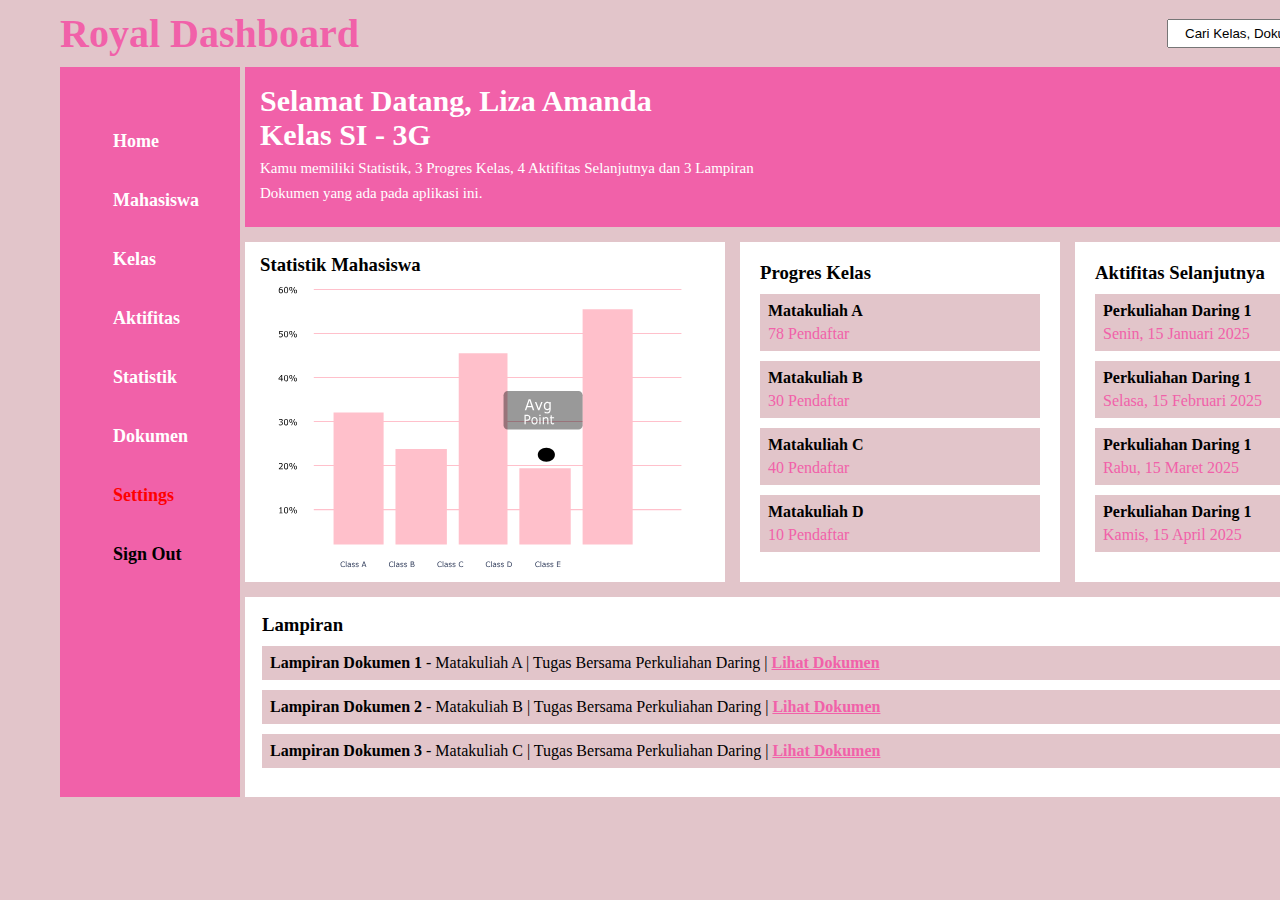
<file: index.html>
<!DOCTYPE html>
<html lang="en">
<head>
    <meta charset="UTF-8">
    <meta name="viewport" content="width=device-width, initial-scale=1.0">
    <title>Royal Dashboard</title>
    <link rel="stylesheet" href="style.css">
</head>
<body>

    <header>
            <h1>Royal Dashboard</h1>
            <div>
                <input type="text" size="30px" value="Cari Kelas, Dokumen, Aktifitas, dll...">
            </div>
    </header>

    <div class="container">
        <nav>
            <a href="#">Home</a>
            <a href="#">Mahasiswa</a>
            <a href="#">Kelas</a>
            <a href="#">Aktifitas</a>
            <a href="#">Statistik</a>
            <a href="#">Dokumen</a>
            <a href="#" class="seting">Settings</a>
            <a href="#" class="keluar">Sign Out</a>
        </nav>

        <main>
            <div class="title">
                <h1>Selamat Datang, Liza Amanda</h1>
                <h1>Kelas SI - 3G</h1>
                <p>Kamu memiliki Statistik, 3 Progres Kelas, 4 Aktifitas Selanjutnya dan 3 Lampiran</p>
                <p>Dokumen yang ada pada aplikasi ini.</p>
            </div>
            <div class="profil">
                <img src="fotopink.jpg" alt="">
            </div>
        </main>

        <aside>
            <h3>Statistik Mahasiswa</h3>
            <svg width="470" height="282" viewBox="0 0 404 282" fill="none" xmlns="http://www.w3.org/2000/svg">
                <path d="M35.786 2.94934H403.426V4.02307H35.786V2.94934Z" fill="pink"/>
                <path d="M35.786 90.9947H403.426V92.0684H35.786V90.9947Z" fill="pink"/>
                <path d="M35.786 179.04H403.426V180.114H35.786V179.04Z" fill="pink"/>
                <path d="M35.786 46.972H403.426V48.0457H35.786V46.972Z" fill="pink"/>
                <path d="M35.786 135.017H403.426V136.091H35.786V135.017Z" fill="pink"/>
                <path d="M35.786 223.063H403.426V224.136H35.786V223.063Z" fill="pink"/>
                <path d="M55.5516 126.428H105.624V258.496H55.5516V126.428Z" fill="pink"/>
                <path d="M241.348 182.261H292.739V258.496H241.348V182.261Z" fill="pink"/>
                <path d="M117.484 162.934H168.874V258.496H117.484V162.934Z" fill="pink"/>
                <path d="M304.598 23.3501H354.671V258.496H304.598V23.3501Z" fill="pink"/>
                <path d="M180.734 67.3727H229.489V258.496H180.734V67.3727Z" fill="pink"/>
                <path d="M276.926 168.84C276.926 172.694 273.092 175.819 268.361 175.819C263.631 175.819 259.796 172.694 259.796 168.84C259.796 164.985 263.631 161.86 268.361 161.86C273.092 161.86 276.926 164.985 276.926 168.84Z" fill="black"/>
                <path d="M225.536 109.248C225.536 106.876 227.381 104.953 229.657 104.953H300.477C302.753 104.953 304.598 106.876 304.598 109.248V139.312C304.598 141.684 302.753 143.607 300.477 143.607H229.657C227.381 143.607 225.536 141.684 225.536 139.312V109.248Z" fill="black" fill-opacity="0.4"/>
                <path d="M256.296 124.28H254.81L253.781 121.234H249.246L248.218 124.28H246.802L250.619 113.351H252.479L256.296 124.28ZM253.352 119.986L251.514 114.621L249.669 119.986H253.352Z" fill="white"/>
                <path d="M264.584 116.081L261.401 124.28H260.07L256.908 116.081H258.345L260.782 122.607L263.197 116.081H264.584Z" fill="white"/>
                <path d="M272.697 123.348C272.697 124.738 272.395 125.758 271.789 126.409C271.183 127.059 270.251 127.385 268.993 127.385C268.575 127.385 268.167 127.353 267.768 127.289C267.373 127.231 266.984 127.145 266.599 127.033V125.623H266.669C266.885 125.711 267.228 125.819 267.697 125.946C268.167 126.078 268.636 126.144 269.106 126.144C269.556 126.144 269.93 126.088 270.225 125.976C270.521 125.863 270.751 125.706 270.916 125.506C271.08 125.315 271.197 125.085 271.268 124.816C271.338 124.547 271.373 124.246 271.373 123.913V123.164C270.974 123.497 270.592 123.747 270.225 123.913C269.864 124.075 269.401 124.155 268.838 124.155C267.899 124.155 267.153 123.803 266.599 123.098C266.049 122.389 265.775 121.391 265.775 120.104C265.775 119.399 265.868 118.792 266.056 118.283C266.249 117.77 266.509 117.327 266.838 116.955C267.143 116.607 267.514 116.338 267.951 116.147C268.387 115.952 268.822 115.854 269.254 115.854C269.709 115.854 270.089 115.903 270.394 116.001C270.704 116.094 271.031 116.238 271.373 116.434L271.458 116.081H272.697V123.348ZM271.373 122.027V117.557C271.021 117.39 270.693 117.273 270.387 117.204C270.087 117.131 269.786 117.094 269.486 117.094C268.758 117.094 268.185 117.349 267.768 117.858C267.35 118.367 267.141 119.105 267.141 120.074C267.141 120.994 267.296 121.692 267.606 122.166C267.915 122.641 268.43 122.878 269.148 122.878C269.533 122.878 269.918 122.802 270.303 122.651C270.693 122.494 271.049 122.286 271.373 122.027Z" fill="white"/>
                <path d="M252.388 131.702C252.388 132.117 252.318 132.503 252.177 132.859C252.04 133.212 251.847 133.518 251.597 133.778C251.288 134.101 250.921 134.344 250.499 134.508C250.076 134.667 249.543 134.747 248.899 134.747H247.704V138.238H246.509V128.871H248.947C249.487 128.871 249.943 128.919 250.318 129.015C250.692 129.108 251.024 129.254 251.314 129.456C251.656 129.695 251.919 129.993 252.104 130.349C252.294 130.706 252.388 131.157 252.388 131.702ZM251.145 131.733C251.145 131.41 251.09 131.129 250.982 130.89C250.873 130.651 250.708 130.456 250.487 130.305C250.294 130.175 250.072 130.083 249.823 130.028C249.577 129.97 249.265 129.94 248.887 129.94H247.704V133.684H248.712C249.195 133.684 249.587 133.64 249.889 133.551C250.191 133.459 250.436 133.314 250.626 133.117C250.815 132.916 250.948 132.704 251.024 132.482C251.104 132.26 251.145 132.01 251.145 131.733Z" fill="white"/>
                <path d="M259.626 134.728C259.626 135.873 259.344 136.777 258.781 137.439C258.217 138.102 257.463 138.434 256.517 138.434C255.563 138.434 254.805 138.102 254.241 137.439C253.682 136.777 253.402 135.873 253.402 134.728C253.402 133.583 253.682 132.679 254.241 132.016C254.805 131.349 255.563 131.016 256.517 131.016C257.463 131.016 258.217 131.349 258.781 132.016C259.344 132.679 259.626 133.583 259.626 134.728ZM258.455 134.728C258.455 133.818 258.284 133.143 257.942 132.702C257.6 132.258 257.125 132.035 256.517 132.035C255.901 132.035 255.422 132.258 255.08 132.702C254.742 133.143 254.573 133.818 254.573 134.728C254.573 135.609 254.744 136.278 255.086 136.735C255.429 137.188 255.905 137.414 256.517 137.414C257.121 137.414 257.594 137.19 257.936 136.741C258.282 136.288 258.455 135.617 258.455 134.728Z" fill="white"/>
                <path d="M262.608 130.035H261.328V128.808H262.608V130.035ZM262.535 138.238H261.4V131.211H262.535V138.238Z" fill="white"/>
                <path d="M270.419 138.238H269.284V134.237C269.284 133.914 269.266 133.612 269.23 133.331C269.193 133.046 269.127 132.824 269.03 132.664C268.93 132.488 268.785 132.358 268.596 132.274C268.407 132.186 268.161 132.142 267.859 132.142C267.55 132.142 267.226 132.222 266.888 132.381C266.55 132.541 266.226 132.744 265.916 132.992V138.238H264.781V131.211H265.916V131.991C266.27 131.685 266.636 131.446 267.014 131.274C267.393 131.102 267.781 131.016 268.179 131.016C268.908 131.016 269.463 131.245 269.845 131.702C270.228 132.159 270.419 132.817 270.419 133.677V138.238Z" fill="white"/>
                <path d="M276.105 138.176C275.892 138.234 275.658 138.283 275.405 138.32C275.155 138.358 274.932 138.377 274.735 138.377C274.047 138.377 273.524 138.184 273.165 137.798C272.807 137.412 272.628 136.794 272.628 135.942V132.205H271.862V131.211H272.628V129.192H273.763V131.211H276.105V132.205H273.763V135.407C273.763 135.776 273.771 136.066 273.787 136.276C273.803 136.481 273.86 136.674 273.956 136.854C274.045 137.022 274.165 137.146 274.318 137.226C274.475 137.301 274.713 137.339 275.031 137.339C275.216 137.339 275.409 137.312 275.61 137.257C275.811 137.198 275.956 137.15 276.045 137.112H276.105V138.176Z" fill="white"/>
                <path d="M5.00077 5.21842C5.00077 5.85315 4.79956 6.37184 4.39714 6.77448C3.99739 7.17433 3.50644 7.37426 2.92426 7.37426C2.62915 7.37426 2.36087 7.32672 2.11941 7.23166C1.87796 7.13659 1.66467 6.99538 1.47956 6.80804C1.24883 6.57596 1.07042 6.26838 0.944332 5.88531C0.820921 5.50223 0.759216 5.04087 0.759216 4.50121C0.759216 3.94757 0.815556 3.45685 0.928235 3.02903C1.0436 2.60122 1.22603 2.22095 1.47553 1.8882C1.71162 1.57224 2.01612 1.32618 2.38904 1.15002C2.76195 0.971065 3.19657 0.881588 3.69289 0.881588C3.85118 0.881588 3.98398 0.888578 4.09129 0.902559C4.19861 0.91654 4.30726 0.941705 4.41726 0.978055V1.77915H4.37702C4.3019 1.73721 4.18788 1.69807 4.03495 1.66172C3.88472 1.62257 3.73045 1.603 3.57217 1.603C2.99536 1.603 2.53525 1.79174 2.19185 2.16922C1.84845 2.5439 1.64858 3.0514 1.59224 3.69172C1.81759 3.54912 2.03893 3.44147 2.25624 3.36877C2.47623 3.29327 2.72976 3.25552 3.01682 3.25552C3.27169 3.25552 3.49571 3.28069 3.68887 3.33102C3.88472 3.37855 4.08459 3.47642 4.28848 3.62462C4.52457 3.79518 4.70164 4.01049 4.81968 4.27053C4.94041 4.53057 5.00077 4.84654 5.00077 5.21842ZM4.18385 5.25198C4.18385 4.99194 4.14629 4.77663 4.07117 4.60607C3.99874 4.4355 3.87801 4.2873 3.70899 4.16148C3.58558 4.072 3.44876 4.01328 3.29852 3.98532C3.14828 3.95736 2.99133 3.94338 2.82768 3.94338C2.59964 3.94338 2.3877 3.97134 2.19185 4.02726C1.996 4.08319 1.79479 4.16987 1.58821 4.2873C1.58285 4.34882 1.57882 4.40894 1.57614 4.46766C1.57346 4.52358 1.57211 4.59488 1.57211 4.68156C1.57211 5.12335 1.61504 5.47287 1.70089 5.73012C1.78942 5.98457 1.91015 6.18589 2.06307 6.33409C2.18648 6.45712 2.31928 6.548 2.46147 6.60671C2.60635 6.66264 2.76329 6.6906 2.93231 6.6906C3.32132 6.6906 3.62716 6.56757 3.84984 6.32151C4.07251 6.07265 4.18385 5.71614 4.18385 5.25198Z" fill="black"/>
                <path d="M10.1438 4.11954C10.1438 5.24079 9.97475 6.06426 9.63671 6.58994C9.30135 7.11282 8.77954 7.37426 8.07128 7.37426C7.35228 7.37426 6.82644 7.10862 6.49377 6.57736C6.16378 6.04609 5.99879 5.22961 5.99879 4.12792C5.99879 3.01785 6.16646 2.19858 6.50182 1.6701C6.83717 1.13883 7.36033 0.873199 8.07128 0.873199C8.79027 0.873199 9.31477 1.14303 9.64476 1.68269C9.97743 2.21955 10.1438 3.03183 10.1438 4.11954ZM9.08539 6.02372C9.17929 5.79723 9.24233 5.53159 9.27453 5.22681C9.3094 4.91924 9.32684 4.55014 9.32684 4.11954C9.32684 3.69452 9.3094 3.32543 9.27453 3.01226C9.24233 2.69909 9.17794 2.43345 9.08136 2.21535C8.98746 2.00005 8.85869 1.83787 8.69503 1.72882C8.53406 1.61977 8.32614 1.56525 8.07128 1.56525C7.81909 1.56525 7.60983 1.61977 7.44349 1.72882C7.27984 1.83787 7.14972 2.00285 7.05314 2.22374C6.96192 2.43066 6.89888 2.70049 6.864 3.03323C6.83181 3.36597 6.81571 3.73087 6.81571 4.12792C6.81571 4.56412 6.83047 4.92902 6.85998 5.22262C6.88949 5.51621 6.95253 5.77905 7.04912 6.01113C7.13765 6.22923 7.2624 6.39561 7.42337 6.51025C7.58702 6.62489 7.80299 6.68221 8.07128 6.68221C8.32346 6.68221 8.53272 6.62769 8.69906 6.51864C8.86539 6.40959 8.99417 6.24461 9.08539 6.02372Z" fill="black"/>
                <path d="M14.2445 2.73124C14.2445 3.35758 14.117 3.82314 13.8622 4.12792C13.61 4.4327 13.2451 4.58509 12.7676 4.58509C12.2793 4.58509 11.9104 4.4327 11.6609 4.12792C11.4114 3.82314 11.2867 3.35898 11.2867 2.73544C11.2867 2.1091 11.4141 1.64354 11.669 1.33876C11.9238 1.03398 12.29 0.881588 12.7676 0.881588C13.2532 0.881588 13.6207 1.03538 13.8702 1.34295C14.1197 1.65053 14.2445 2.11329 14.2445 2.73124ZM17.0252 0.999026L13.8863 7.24424H13.2223L16.3612 0.999026H17.0252ZM18.9569 5.51202C18.9569 6.13836 18.8294 6.60392 18.5746 6.9087C18.3197 7.21348 17.9535 7.36587 17.4759 7.36587C16.9904 7.36587 16.6228 7.21208 16.3733 6.90451C16.1238 6.59693 15.999 6.13416 15.999 5.51621C15.999 4.88988 16.1251 4.42432 16.3773 4.11954C16.6322 3.81475 16.9984 3.66236 17.4759 3.66236C17.9642 3.66236 18.3331 3.81475 18.5826 4.11954C18.8321 4.42432 18.9569 4.88848 18.9569 5.51202ZM13.5282 2.73124C13.5282 2.25031 13.4678 1.91477 13.3471 1.72463C13.229 1.53449 13.0359 1.43942 12.7676 1.43942C12.4939 1.43942 12.2981 1.53449 12.18 1.72463C12.062 1.91477 12.003 2.2517 12.003 2.73544C12.003 3.21917 12.062 3.55611 12.18 3.74625C12.2981 3.93359 12.4939 4.02726 12.7676 4.02726C13.0359 4.02726 13.229 3.93359 13.3471 3.74625C13.4678 3.55611 13.5282 3.21778 13.5282 2.73124ZM18.2406 5.51202C18.2406 5.03108 18.1802 4.69554 18.0595 4.5054C17.9414 4.31527 17.7483 4.2202 17.48 4.2202C17.2063 4.2202 17.0105 4.31527 16.8924 4.5054C16.7744 4.69554 16.7154 5.03248 16.7154 5.51621C16.7154 5.99995 16.7744 6.33689 16.8924 6.52702C17.0105 6.71437 17.2063 6.80804 17.48 6.80804C17.7483 6.80804 17.9414 6.71437 18.0595 6.52702C18.1802 6.33689 18.2406 5.99855 18.2406 5.51202Z" fill="black"/>
                <path d="M4.86395 49.283C4.86395 49.5738 4.81298 49.852 4.71103 50.1177C4.60908 50.3833 4.46957 50.607 4.29251 50.7888C4.09934 50.9845 3.86862 51.1355 3.60034 51.2417C3.33474 51.3452 3.02621 51.3969 2.67476 51.3969C2.34745 51.3969 2.03222 51.3606 1.72906 51.2879C1.4259 51.218 1.16969 51.1327 0.960429 51.032V50.147H1.01677C1.23676 50.2924 1.49431 50.4169 1.78942 50.5203C2.08454 50.621 2.37428 50.6713 2.65866 50.6713C2.84914 50.6713 3.03292 50.6434 3.20998 50.5874C3.38973 50.5315 3.54936 50.4336 3.68887 50.2938C3.80691 50.1736 3.89545 50.0296 3.95447 49.8618C4.01617 49.6941 4.04703 49.4997 4.04703 49.2788C4.04703 49.0635 4.01081 48.8818 3.93837 48.7336C3.86862 48.5854 3.7707 48.4665 3.6446 48.3771C3.5051 48.2708 3.33474 48.1967 3.13352 48.1548C2.93499 48.11 2.71232 48.0877 2.4655 48.0877C2.22941 48.0877 2.00137 48.1044 1.78138 48.138C1.56407 48.1716 1.37627 48.2051 1.21798 48.2387V45.0217H4.82371V45.7557H1.99466V47.4166C2.11002 47.4054 2.22807 47.397 2.34879 47.3914C2.46952 47.3858 2.57415 47.383 2.66269 47.383C2.98731 47.383 3.27169 47.4124 3.51583 47.4711C3.75996 47.527 3.98398 47.6277 4.18788 47.7731C4.4025 47.9269 4.56884 48.1254 4.68688 48.3687C4.80493 48.6119 4.86395 48.9167 4.86395 49.283Z" fill="black"/>
                <path d="M10.1438 48.1422C10.1438 49.2635 9.97475 50.0869 9.63671 50.6126C9.30135 51.1355 8.77954 51.3969 8.07128 51.3969C7.35228 51.3969 6.82644 51.1313 6.49377 50.6C6.16378 50.0687 5.99879 49.2523 5.99879 48.1506C5.99879 47.0405 6.16646 46.2212 6.50182 45.6928C6.83717 45.1615 7.36033 44.8959 8.07128 44.8959C8.79027 44.8959 9.31477 45.1657 9.64476 45.7053C9.97743 46.2422 10.1438 47.0545 10.1438 48.1422ZM9.08539 50.0464C9.17929 49.8199 9.24233 49.5543 9.27453 49.2495C9.3094 48.9419 9.32684 48.5728 9.32684 48.1422C9.32684 47.7172 9.3094 47.3481 9.27453 47.0349C9.24233 46.7217 9.17794 46.4561 9.08136 46.238C8.98746 46.0227 8.85869 45.8605 8.69503 45.7515C8.53406 45.6424 8.32614 45.5879 8.07128 45.5879C7.81909 45.5879 7.60983 45.6424 7.44349 45.7515C7.27984 45.8605 7.14972 46.0255 7.05314 46.2464C6.96192 46.4533 6.89888 46.7231 6.864 47.0559C6.83181 47.3886 6.81571 47.7535 6.81571 48.1506C6.81571 48.5868 6.83047 48.9517 6.85998 49.2453C6.88949 49.5389 6.95253 49.8017 7.04912 50.0338C7.13765 50.2519 7.2624 50.4183 7.42337 50.5329C7.58702 50.6476 7.80299 50.7049 8.07128 50.7049C8.32346 50.7049 8.53272 50.6503 8.69906 50.5413C8.86539 50.4322 8.99417 50.2673 9.08539 50.0464Z" fill="black"/>
                <path d="M14.2445 46.7539C14.2445 47.3802 14.117 47.8458 13.8622 48.1506C13.61 48.4554 13.2451 48.6078 12.7676 48.6078C12.2793 48.6078 11.9104 48.4554 11.6609 48.1506C11.4114 47.8458 11.2867 47.3816 11.2867 46.7581C11.2867 46.1318 11.4141 45.6662 11.669 45.3614C11.9238 45.0566 12.29 44.9042 12.7676 44.9042C13.2532 44.9042 13.6207 45.058 13.8702 45.3656C14.1197 45.6732 14.2445 46.136 14.2445 46.7539ZM17.0252 45.0217L13.8863 51.2669H13.2223L16.3612 45.0217H17.0252ZM18.9569 49.5347C18.9569 50.161 18.8294 50.6266 18.5746 50.9314C18.3197 51.2361 17.9535 51.3885 17.4759 51.3885C16.9904 51.3885 16.6228 51.2347 16.3733 50.9272C16.1238 50.6196 15.999 50.1568 15.999 49.5389C15.999 48.9125 16.1251 48.447 16.3773 48.1422C16.6322 47.8374 16.9984 47.685 17.4759 47.685C17.9642 47.685 18.3331 47.8374 18.5826 48.1422C18.8321 48.447 18.9569 48.9111 18.9569 49.5347ZM13.5282 46.7539C13.5282 46.273 13.4678 45.9374 13.3471 45.7473C13.229 45.5572 13.0359 45.4621 12.7676 45.4621C12.4939 45.4621 12.2981 45.5572 12.18 45.7473C12.062 45.9374 12.003 46.2744 12.003 46.7581C12.003 47.2418 12.062 47.5788 12.18 47.7689C12.2981 47.9563 12.4939 48.0499 12.7676 48.0499C13.0359 48.0499 13.229 47.9563 13.3471 47.7689C13.4678 47.5788 13.5282 47.2404 13.5282 46.7539ZM18.2406 49.5347C18.2406 49.0537 18.1802 48.7182 18.0595 48.5281C17.9414 48.3379 17.7483 48.2429 17.48 48.2429C17.2063 48.2429 17.0105 48.3379 16.8924 48.5281C16.7744 48.7182 16.7154 49.0551 16.7154 49.5389C16.7154 50.0226 16.7744 50.3595 16.8924 50.5497C17.0105 50.737 17.2063 50.8307 17.48 50.8307C17.7483 50.8307 17.9414 50.737 18.0595 50.5497C18.1802 50.3595 18.2406 50.0212 18.2406 49.5347Z" fill="black"/>
                <path d="M5.04907 93.5322H4.15971V95.2896H3.38705V93.5322H0.517761V92.5675L3.41924 89.0443H4.15971V92.8611H5.04907V93.5322ZM3.38705 92.8611V90.0426L1.06506 92.8611H3.38705Z" fill="black"/>
                <path d="M10.1438 92.1649C10.1438 93.2861 9.97475 94.1096 9.63671 94.6353C9.30135 95.1581 8.77954 95.4196 8.07128 95.4196C7.35228 95.4196 6.82644 95.1539 6.49377 94.6227C6.16378 94.0914 5.99879 93.2749 5.99879 92.1732C5.99879 91.0632 6.16646 90.2439 6.50182 89.7154C6.83717 89.1842 7.36033 88.9185 8.07128 88.9185C8.79027 88.9185 9.31477 89.1883 9.64476 89.728C9.97743 90.2649 10.1438 91.0772 10.1438 92.1649ZM9.08539 94.069C9.17929 93.8426 9.24233 93.5769 9.27453 93.2721C9.3094 92.9646 9.32684 92.5955 9.32684 92.1649C9.32684 91.7398 9.3094 91.3708 9.27453 91.0576C9.24233 90.7444 9.17794 90.4788 9.08136 90.2607C8.98746 90.0454 8.85869 89.8832 8.69503 89.7741C8.53406 89.6651 8.32614 89.6106 8.07128 89.6106C7.81909 89.6106 7.60983 89.6651 7.44349 89.7741C7.27984 89.8832 7.14972 90.0482 7.05314 90.2691C6.96192 90.476 6.89888 90.7458 6.864 91.0786C6.83181 91.4113 6.81571 91.7762 6.81571 92.1732C6.81571 92.6094 6.83047 92.9743 6.85998 93.2679C6.88949 93.5615 6.95253 93.8244 7.04912 94.0565C7.13765 94.2746 7.2624 94.4409 7.42337 94.5556C7.58702 94.6702 7.80299 94.7275 8.07128 94.7275C8.32346 94.7275 8.53272 94.673 8.69906 94.564C8.86539 94.4549 8.99417 94.2899 9.08539 94.069Z" fill="black"/>
                <path d="M14.2445 90.7766C14.2445 91.4029 14.117 91.8685 13.8622 92.1732C13.61 92.478 13.2451 92.6304 12.7676 92.6304C12.2793 92.6304 11.9104 92.478 11.6609 92.1732C11.4114 91.8685 11.2867 91.4043 11.2867 90.7808C11.2867 90.1544 11.4141 89.6889 11.669 89.3841C11.9238 89.0793 12.29 88.9269 12.7676 88.9269C13.2532 88.9269 13.6207 89.0807 13.8702 89.3883C14.1197 89.6959 14.2445 90.1586 14.2445 90.7766ZM17.0252 89.0443L13.8863 95.2896H13.2223L16.3612 89.0443H17.0252ZM18.9569 93.5573C18.9569 94.1837 18.8294 94.6492 18.5746 94.954C18.3197 95.2588 17.9535 95.4112 17.4759 95.4112C16.9904 95.4112 16.6228 95.2574 16.3733 94.9498C16.1238 94.6423 15.999 94.1795 15.999 93.5615C15.999 92.9352 16.1251 92.4696 16.3773 92.1649C16.6322 91.8601 16.9984 91.7077 17.4759 91.7077C17.9642 91.7077 18.3331 91.8601 18.5826 92.1649C18.8321 92.4696 18.9569 92.9338 18.9569 93.5573ZM13.5282 90.7766C13.5282 90.2956 13.4678 89.9601 13.3471 89.77C13.229 89.5798 13.0359 89.4847 12.7676 89.4847C12.4939 89.4847 12.2981 89.5798 12.18 89.77C12.062 89.9601 12.003 90.297 12.003 90.7808C12.003 91.2645 12.062 91.6014 12.18 91.7916C12.2981 91.9789 12.4939 92.0726 12.7676 92.0726C13.0359 92.0726 13.229 91.9789 13.3471 91.7916C13.4678 91.6014 13.5282 91.2631 13.5282 90.7766ZM18.2406 93.5573C18.2406 93.0764 18.1802 92.7409 18.0595 92.5507C17.9414 92.3606 17.7483 92.2655 17.48 92.2655C17.2063 92.2655 17.0105 92.3606 16.8924 92.5507C16.7744 92.7409 16.7154 93.0778 16.7154 93.5615C16.7154 94.0453 16.7744 94.3822 16.8924 94.5723C17.0105 94.7597 17.2063 94.8534 17.48 94.8534C17.7483 94.8534 17.9414 94.7597 18.0595 94.5723C18.1802 94.3822 18.2406 94.0439 18.2406 93.5573Z" fill="black"/>
                <path d="M4.91224 183.335H0.855798V182.458C1.1375 182.207 1.41919 181.955 1.70089 181.703C1.98527 181.452 2.24953 181.201 2.49367 180.953C3.00877 180.432 3.36156 180.02 3.55204 179.715C3.74253 179.408 3.83777 179.076 3.83777 178.721C3.83777 178.397 3.73448 178.144 3.5279 177.962C3.324 177.778 3.03828 177.685 2.67073 177.685C2.4266 177.685 2.16234 177.73 1.87796 177.819C1.59358 177.909 1.3159 178.046 1.04494 178.23H1.0047V177.35C1.19518 177.252 1.4487 177.162 1.76528 177.081C2.08454 177 2.39306 176.96 2.69086 176.96C3.30522 176.96 3.78679 177.115 4.13556 177.425C4.48433 177.733 4.65871 178.151 4.65871 178.679C4.65871 178.917 4.6292 179.139 4.57018 179.346C4.51384 179.55 4.42933 179.745 4.31665 179.929C4.21202 180.103 4.08861 180.273 3.94642 180.441C3.80691 180.609 3.63655 180.795 3.43534 180.999C3.14828 181.292 2.85183 181.577 2.54598 181.854C2.24014 182.128 1.95442 182.383 1.68882 182.618H4.91224V183.335Z" fill="black"/>
                <path d="M10.1438 180.21C10.1438 181.331 9.97475 182.155 9.63671 182.681C9.30135 183.203 8.77954 183.465 8.07128 183.465C7.35228 183.465 6.82644 183.199 6.49377 182.668C6.16378 182.137 5.99879 181.32 5.99879 180.219C5.99879 179.108 6.16646 178.289 6.50182 177.761C6.83717 177.229 7.36033 176.964 8.07128 176.964C8.79027 176.964 9.31477 177.234 9.64476 177.773C9.97743 178.31 10.1438 179.122 10.1438 180.21ZM9.08539 182.114C9.17929 181.888 9.24233 181.622 9.27453 181.317C9.3094 181.01 9.32684 180.641 9.32684 180.21C9.32684 179.785 9.3094 179.416 9.27453 179.103C9.24233 178.79 9.17794 178.524 9.08136 178.306C8.98746 178.091 8.85869 177.929 8.69503 177.819C8.53406 177.71 8.32614 177.656 8.07128 177.656C7.81909 177.656 7.60983 177.71 7.44349 177.819C7.27984 177.929 7.14972 178.093 7.05314 178.314C6.96192 178.521 6.89888 178.791 6.864 179.124C6.83181 179.457 6.81571 179.822 6.81571 180.219C6.81571 180.655 6.83047 181.02 6.85998 181.313C6.88949 181.607 6.95253 181.87 7.04912 182.102C7.13765 182.32 7.2624 182.486 7.42337 182.601C7.58702 182.716 7.80299 182.773 8.07128 182.773C8.32346 182.773 8.53272 182.718 8.69906 182.609C8.86539 182.5 8.99417 182.335 9.08539 182.114Z" fill="black"/>
                <path d="M14.2445 178.822C14.2445 179.448 14.117 179.914 13.8622 180.219C13.61 180.523 13.2451 180.676 12.7676 180.676C12.2793 180.676 11.9104 180.523 11.6609 180.219C11.4114 179.914 11.2867 179.45 11.2867 178.826C11.2867 178.2 11.4141 177.734 11.669 177.429C11.9238 177.125 12.29 176.972 12.7676 176.972C13.2532 176.972 13.6207 177.126 13.8702 177.434C14.1197 177.741 14.2445 178.204 14.2445 178.822ZM17.0252 177.09L13.8863 183.335H13.2223L16.3612 177.09H17.0252ZM18.9569 181.603C18.9569 182.229 18.8294 182.695 18.5746 182.999C18.3197 183.304 17.9535 183.457 17.4759 183.457C16.9904 183.457 16.6228 183.303 16.3733 182.995C16.1238 182.688 15.999 182.225 15.999 181.607C15.999 180.981 16.1251 180.515 16.3773 180.21C16.6322 179.905 16.9984 179.753 17.4759 179.753C17.9642 179.753 18.3331 179.905 18.5826 180.21C18.8321 180.515 18.9569 180.979 18.9569 181.603ZM13.5282 178.822C13.5282 178.341 13.4678 178.005 13.3471 177.815C13.229 177.625 13.0359 177.53 12.7676 177.53C12.4939 177.53 12.2981 177.625 12.18 177.815C12.062 178.005 12.003 178.342 12.003 178.826C12.003 179.31 12.062 179.647 12.18 179.837C12.2981 180.024 12.4939 180.118 12.7676 180.118C13.0359 180.118 13.229 180.024 13.3471 179.837C13.4678 179.647 13.5282 179.308 13.5282 178.822ZM18.2406 181.603C18.2406 181.122 18.1802 180.786 18.0595 180.596C17.9414 180.406 17.7483 180.311 17.48 180.311C17.2063 180.311 17.0105 180.406 16.8924 180.596C16.7744 180.786 16.7154 181.123 16.7154 181.607C16.7154 182.091 16.7744 182.428 16.8924 182.618C17.0105 182.805 17.2063 182.899 17.48 182.899C17.7483 182.899 17.9414 182.805 18.0595 182.618C18.1802 182.428 18.2406 182.089 18.2406 181.603Z" fill="black"/>
                <path d="M4.57018 227.358H1.32664V226.72H2.57415V222.534H1.32664V221.964C1.49565 221.964 1.67674 221.95 1.86991 221.922C2.06307 221.891 2.20929 221.848 2.30855 221.792C2.43196 221.722 2.52854 221.634 2.5983 221.528C2.67073 221.419 2.71232 221.273 2.72305 221.091H3.34681V226.72H4.57018V227.358Z" fill="black"/>
                <path d="M10.1438 224.233C10.1438 225.354 9.97475 226.178 9.63671 226.703C9.30135 227.226 8.77954 227.488 8.07128 227.488C7.35228 227.488 6.82644 227.222 6.49377 226.691C6.16378 226.159 5.99879 225.343 5.99879 224.241C5.99879 223.131 6.16646 222.312 6.50182 221.783C6.83717 221.252 7.36033 220.987 8.07128 220.987C8.79027 220.987 9.31477 221.256 9.64476 221.796C9.97743 222.333 10.1438 223.145 10.1438 224.233ZM9.08539 226.137C9.17929 225.911 9.24233 225.645 9.27453 225.34C9.3094 225.033 9.32684 224.663 9.32684 224.233C9.32684 223.808 9.3094 223.439 9.27453 223.126C9.24233 222.812 9.17794 222.547 9.08136 222.329C8.98746 222.113 8.85869 221.951 8.69503 221.842C8.53406 221.733 8.32614 221.679 8.07128 221.679C7.81909 221.679 7.60983 221.733 7.44349 221.842C7.27984 221.951 7.14972 222.116 7.05314 222.337C6.96192 222.544 6.89888 222.814 6.864 223.147C6.83181 223.479 6.81571 223.844 6.81571 224.241C6.81571 224.677 6.83047 225.042 6.85998 225.336C6.88949 225.63 6.95253 225.892 7.04912 226.124C7.13765 226.343 7.2624 226.509 7.42337 226.624C7.58702 226.738 7.80299 226.796 8.07128 226.796C8.32346 226.796 8.53272 226.741 8.69906 226.632C8.86539 226.523 8.99417 226.358 9.08539 226.137Z" fill="black"/>
                <path d="M14.2445 222.845C14.2445 223.471 14.117 223.936 13.8622 224.241C13.61 224.546 13.2451 224.698 12.7676 224.698C12.2793 224.698 11.9104 224.546 11.6609 224.241C11.4114 223.936 11.2867 223.472 11.2867 222.849C11.2867 222.222 11.4141 221.757 11.669 221.452C11.9238 221.147 12.29 220.995 12.7676 220.995C13.2532 220.995 13.6207 221.149 13.8702 221.456C14.1197 221.764 14.2445 222.227 14.2445 222.845ZM17.0252 221.112L13.8863 227.358H13.2223L16.3612 221.112H17.0252ZM18.9569 225.625C18.9569 226.252 18.8294 226.717 18.5746 227.022C18.3197 227.327 17.9535 227.479 17.4759 227.479C16.9904 227.479 16.6228 227.325 16.3733 227.018C16.1238 226.71 15.999 226.247 15.999 225.63C15.999 225.003 16.1251 224.538 16.3773 224.233C16.6322 223.928 16.9984 223.776 17.4759 223.776C17.9642 223.776 18.3331 223.928 18.5826 224.233C18.8321 224.538 18.9569 225.002 18.9569 225.625ZM13.5282 222.845C13.5282 222.364 13.4678 222.028 13.3471 221.838C13.229 221.648 13.0359 221.553 12.7676 221.553C12.4939 221.553 12.2981 221.648 12.18 221.838C12.062 222.028 12.003 222.365 12.003 222.849C12.003 223.332 12.062 223.669 12.18 223.86C12.2981 224.047 12.4939 224.141 12.7676 224.141C13.0359 224.141 13.229 224.047 13.3471 223.86C13.4678 223.669 13.5282 223.331 13.5282 222.845ZM18.2406 225.625C18.2406 225.144 18.1802 224.809 18.0595 224.619C17.9414 224.429 17.7483 224.333 17.48 224.333C17.2063 224.333 17.0105 224.429 16.8924 224.619C16.7744 224.809 16.7154 225.146 16.7154 225.63C16.7154 226.113 16.7744 226.45 16.8924 226.64C17.0105 226.828 17.2063 226.921 17.48 226.921C17.7483 226.921 17.9414 226.828 18.0595 226.64C18.1802 226.45 18.2406 226.112 18.2406 225.625Z" fill="black"/>
                <path d="M4.38506 136.305C4.51384 136.425 4.61981 136.576 4.70298 136.758C4.78615 136.94 4.82773 137.175 4.82773 137.463C4.82773 137.748 4.7781 138.009 4.67883 138.247C4.57957 138.485 4.44006 138.691 4.26031 138.868C4.0591 139.063 3.82167 139.209 3.54802 139.304C3.27705 139.396 2.97926 139.442 2.65464 139.442C2.32197 139.442 1.99466 139.4 1.67272 139.316C1.35078 139.235 1.08652 139.146 0.879944 139.048V138.171H0.940307C1.16835 138.328 1.43663 138.458 1.74516 138.561C2.05368 138.665 2.35148 138.717 2.63854 138.717C2.80756 138.717 2.98731 138.687 3.17779 138.629C3.36827 138.57 3.52253 138.483 3.64058 138.369C3.76399 138.245 3.8552 138.11 3.91423 137.962C3.97593 137.813 4.00678 137.626 4.00678 137.4C4.00678 137.176 3.97191 136.991 3.90215 136.846C3.83508 136.698 3.74118 136.582 3.62046 136.498C3.49973 136.411 3.35352 136.352 3.18181 136.322C3.01011 136.288 2.825 136.271 2.62647 136.271H2.26429V135.575H2.54598C2.95377 135.575 3.2784 135.487 3.51985 135.311C3.76399 135.132 3.88606 134.872 3.88606 134.531C3.88606 134.38 3.8552 134.248 3.7935 134.137C3.73179 134.022 3.64594 133.928 3.53595 133.856C3.42059 133.783 3.29718 133.732 3.16572 133.705C3.03426 133.677 2.88536 133.663 2.71903 133.663C2.46416 133.663 2.19319 133.71 1.90613 133.805C1.61906 133.9 1.3481 134.034 1.09323 134.208H1.05299V133.331C1.24347 133.233 1.497 133.144 1.81357 133.063C2.13283 132.979 2.44135 132.937 2.73915 132.937C3.03158 132.937 3.28913 132.965 3.5118 133.021C3.73448 133.077 3.93569 133.166 4.11544 133.289C4.3086 133.424 4.45482 133.586 4.55408 133.776C4.65335 133.966 4.70298 134.188 4.70298 134.443C4.70298 134.789 4.58494 135.093 4.34885 135.353C4.11544 135.61 3.83911 135.772 3.51985 135.839V135.898C3.64863 135.92 3.79618 135.968 3.96252 136.041C4.12885 136.111 4.2697 136.199 4.38506 136.305Z" fill="black"/>
                <path d="M10.1438 136.188C10.1438 137.309 9.97475 138.132 9.63671 138.658C9.30135 139.181 8.77954 139.442 8.07128 139.442C7.35228 139.442 6.82644 139.177 6.49377 138.645C6.16378 138.114 5.99879 137.298 5.99879 136.196C5.99879 135.086 6.16646 134.267 6.50182 133.738C6.83717 133.207 7.36033 132.941 8.07128 132.941C8.79027 132.941 9.31477 133.211 9.64476 133.751C9.97743 134.288 10.1438 135.1 10.1438 136.188ZM9.08539 138.092C9.17929 137.865 9.24233 137.6 9.27453 137.295C9.3094 136.987 9.32684 136.618 9.32684 136.188C9.32684 135.762 9.3094 135.393 9.27453 135.08C9.24233 134.767 9.17794 134.501 9.08136 134.283C8.98746 134.068 8.85869 133.906 8.69503 133.797C8.53406 133.688 8.32614 133.633 8.07128 133.633C7.81909 133.633 7.60983 133.688 7.44349 133.797C7.27984 133.906 7.14972 134.071 7.05314 134.292C6.96192 134.499 6.89888 134.768 6.864 135.101C6.83181 135.434 6.81571 135.799 6.81571 136.196C6.81571 136.632 6.83047 136.997 6.85998 137.291C6.88949 137.584 6.95253 137.847 7.04912 138.079C7.13765 138.297 7.2624 138.464 7.42337 138.578C7.58702 138.693 7.80299 138.75 8.07128 138.75C8.32346 138.75 8.53272 138.696 8.69906 138.587C8.86539 138.478 8.99417 138.313 9.08539 138.092Z" fill="black"/>
                <path d="M14.2445 134.799C14.2445 135.426 14.117 135.891 13.8622 136.196C13.61 136.501 13.2451 136.653 12.7676 136.653C12.2793 136.653 11.9104 136.501 11.6609 136.196C11.4114 135.891 11.2867 135.427 11.2867 134.803C11.2867 134.177 11.4141 133.712 11.669 133.407C11.9238 133.102 12.29 132.95 12.7676 132.95C13.2532 132.95 13.6207 133.103 13.8702 133.411C14.1197 133.719 14.2445 134.181 14.2445 134.799ZM17.0252 133.067L13.8863 139.312H13.2223L16.3612 133.067H17.0252ZM18.9569 137.58C18.9569 138.206 18.8294 138.672 18.5746 138.977C18.3197 139.281 17.9535 139.434 17.4759 139.434C16.9904 139.434 16.6228 139.28 16.3733 138.972C16.1238 138.665 15.999 138.202 15.999 137.584C15.999 136.958 16.1251 136.492 16.3773 136.188C16.6322 135.883 16.9984 135.73 17.4759 135.73C17.9642 135.73 18.3331 135.883 18.5826 136.188C18.8321 136.492 18.9569 136.956 18.9569 137.58ZM13.5282 134.799C13.5282 134.318 13.4678 133.983 13.3471 133.793C13.229 133.602 13.0359 133.507 12.7676 133.507C12.4939 133.507 12.2981 133.602 12.18 133.793C12.062 133.983 12.003 134.32 12.003 134.803C12.003 135.287 12.062 135.624 12.18 135.814C12.2981 136.002 12.4939 136.095 12.7676 136.095C13.0359 136.095 13.229 136.002 13.3471 135.814C13.4678 135.624 13.5282 135.286 13.5282 134.799ZM18.2406 137.58C18.2406 137.099 18.1802 136.764 18.0595 136.573C17.9414 136.383 17.7483 136.288 17.48 136.288C17.2063 136.288 17.0105 136.383 16.8924 136.573C16.7744 136.764 16.7154 137.1 16.7154 137.584C16.7154 138.068 16.7744 138.405 16.8924 138.595C17.0105 138.782 17.2063 138.876 17.48 138.876C17.7483 138.876 17.9414 138.782 18.0595 138.595C18.1802 138.405 18.2406 138.067 18.2406 137.58Z" fill="black"/>
                <path d="M66.8938 280.647C66.7647 280.706 66.6473 280.761 66.5416 280.812C66.4384 280.864 66.3022 280.918 66.1332 280.974C65.99 281.02 65.8339 281.06 65.6649 281.091C65.4982 281.126 65.3139 281.143 65.112 281.143C64.7317 281.143 64.3855 281.088 64.0733 280.978C63.7634 280.865 63.4934 280.69 63.2634 280.453C63.038 280.22 62.862 279.926 62.7352 279.568C62.6084 279.209 62.5451 278.792 62.5451 278.317C62.5451 277.867 62.6061 277.464 62.7282 277.11C62.8502 276.755 63.0263 276.455 63.2563 276.21C63.4794 275.973 63.7481 275.792 64.0627 275.667C64.3796 275.542 64.7306 275.48 65.1155 275.48C65.3972 275.48 65.6778 275.516 65.9571 275.586C66.2388 275.657 66.551 275.782 66.8938 275.961V276.823H66.8409C66.5522 276.571 66.2658 276.388 65.9818 276.273C65.6977 276.158 65.3937 276.1 65.0698 276.1C64.8045 276.1 64.5651 276.146 64.3514 276.236C64.1402 276.324 63.9512 276.462 63.7845 276.651C63.6226 276.834 63.4958 277.067 63.4042 277.348C63.315 277.627 63.2704 277.95 63.2704 278.317C63.2704 278.701 63.3197 279.031 63.4183 279.308C63.5193 279.584 63.6484 279.809 63.8057 279.983C63.97 280.164 64.1613 280.299 64.3796 280.387C64.6003 280.472 64.8327 280.515 65.0768 280.515C65.4125 280.515 65.7271 280.455 66.0205 280.335C66.3139 280.216 66.5886 280.036 66.8445 279.796H66.8938V280.647Z" fill="#2E3A59"/>
                <path d="M68.4959 281.044H67.8339V275.333H68.4959V281.044Z" fill="#2E3A59"/>
                <path d="M72.8622 281.044H72.2038V280.607C72.1451 280.649 72.0653 280.707 71.9643 280.783C71.8657 280.857 71.7695 280.915 71.6756 280.959C71.5652 281.016 71.4385 281.062 71.2953 281.099C71.1521 281.138 70.9842 281.157 70.7918 281.157C70.4373 281.157 70.1368 281.035 69.8903 280.79C69.6438 280.546 69.5206 280.234 69.5206 279.855C69.5206 279.544 69.584 279.293 69.7107 279.102C69.8399 278.909 70.0229 278.757 70.26 278.647C70.4995 278.537 70.7871 278.463 71.1227 278.423C71.4584 278.384 71.8188 278.355 72.2038 278.335V278.229C72.2038 278.072 72.1768 277.943 72.1228 277.84C72.0711 277.737 71.996 277.656 71.8974 277.598C71.8035 277.541 71.6908 277.503 71.5594 277.484C71.4279 277.464 71.2906 277.454 71.1474 277.454C70.9737 277.454 70.78 277.479 70.5664 277.528C70.3528 277.574 70.1321 277.643 69.9044 277.733H69.8692V277.032C69.9983 276.996 70.1849 276.955 70.4291 276.911C70.6732 276.867 70.9138 276.845 71.1509 276.845C71.4279 276.845 71.6685 276.87 71.8728 276.919C72.0793 276.965 72.2578 277.046 72.408 277.161C72.5559 277.273 72.6686 277.419 72.746 277.598C72.8235 277.776 72.8622 277.998 72.8622 278.262V281.044ZM72.2038 280.034V278.893C72.0019 278.905 71.7636 278.924 71.489 278.948C71.2166 278.973 71.0007 279.008 70.841 279.055C70.6509 279.111 70.4971 279.199 70.3798 279.319C70.2624 279.436 70.2037 279.599 70.2037 279.807C70.2037 280.042 70.2718 280.219 70.4079 280.339C70.5441 280.457 70.7518 280.515 71.0312 280.515C71.2636 280.515 71.476 280.469 71.6685 280.376C71.861 280.28 72.0394 280.167 72.2038 280.034Z" fill="#2E3A59"/>
                <path d="M76.9468 279.862C76.9468 280.236 76.7978 280.543 76.4996 280.783C76.2039 281.023 75.7989 281.143 75.2848 281.143C74.9937 281.143 74.7261 281.107 74.482 281.036C74.2402 280.963 74.0371 280.883 73.8728 280.798V280.023H73.908C74.117 280.187 74.3494 280.318 74.6052 280.416C74.8611 280.512 75.1064 280.559 75.3412 280.559C75.6323 280.559 75.86 280.51 76.0243 280.412C76.1886 280.315 76.2708 280.16 76.2708 279.95C76.2708 279.789 76.2262 279.666 76.137 279.583C76.0478 279.5 75.8764 279.429 75.6229 279.37C75.529 279.348 75.4057 279.323 75.2531 279.293C75.1029 279.264 74.9656 279.232 74.8412 279.198C74.4961 279.102 74.2508 278.963 74.1052 278.779C73.962 278.593 73.8904 278.366 73.8904 278.097C73.8904 277.928 73.9233 277.769 73.989 277.62C74.0571 277.47 74.1592 277.337 74.2954 277.22C74.4268 277.105 74.5935 277.014 74.7954 276.948C74.9996 276.88 75.2273 276.845 75.4785 276.845C75.7132 276.845 75.9503 276.876 76.1898 276.937C76.4316 276.996 76.6323 277.068 76.7919 277.154V277.891H76.7567C76.5877 277.762 76.3823 277.653 76.1405 277.565C75.8987 277.474 75.6616 277.429 75.4292 277.429C75.1874 277.429 74.9832 277.478 74.8165 277.576C74.6498 277.671 74.5665 277.814 74.5665 278.005C74.5665 278.174 74.617 278.301 74.7179 278.387C74.8165 278.472 74.9761 278.542 75.1968 278.596C75.3189 278.625 75.455 278.655 75.6053 278.684C75.7578 278.713 75.8846 278.74 75.9855 278.765C76.2931 278.838 76.5302 278.964 76.6968 279.143C76.8635 279.324 76.9468 279.564 76.9468 279.862Z" fill="#2E3A59"/>
                <path d="M80.7075 279.862C80.7075 280.236 80.5584 280.543 80.2603 280.783C79.9645 281.023 79.5596 281.143 79.0455 281.143C78.7544 281.143 78.4868 281.107 78.2426 281.036C78.0009 280.963 77.7978 280.883 77.6335 280.798V280.023H77.6687C77.8776 280.187 78.11 280.318 78.3659 280.416C78.6218 280.512 78.8671 280.559 79.1018 280.559C79.3929 280.559 79.6206 280.51 79.7849 280.412C79.9493 280.315 80.0314 280.16 80.0314 279.95C80.0314 279.789 79.9868 279.666 79.8976 279.583C79.8084 279.5 79.637 279.429 79.3835 279.37C79.2896 279.348 79.1664 279.323 79.0138 279.293C78.8636 279.264 78.7262 279.232 78.6018 279.198C78.2567 279.102 78.0114 278.963 77.8659 278.779C77.7227 278.593 77.6511 278.366 77.6511 278.097C77.6511 277.928 77.6839 277.769 77.7497 277.62C77.8178 277.47 77.9199 277.337 78.056 277.22C78.1875 277.105 78.3542 277.014 78.556 276.948C78.7603 276.88 78.988 276.845 79.2392 276.845C79.4739 276.845 79.711 276.876 79.9504 276.937C80.1922 276.996 80.3929 277.068 80.5526 277.154V277.891H80.5174C80.3483 277.762 80.1429 277.653 79.9011 277.565C79.6594 277.474 79.4223 277.429 79.1899 277.429C78.9481 277.429 78.7438 277.478 78.5772 277.576C78.4105 277.671 78.3272 277.814 78.3272 278.005C78.3272 278.174 78.3776 278.301 78.4786 278.387C78.5772 278.472 78.7368 278.542 78.9575 278.596C79.0795 278.625 79.2157 278.655 79.3659 278.684C79.5185 278.713 79.6453 278.74 79.7462 278.765C80.0537 278.838 80.2908 278.964 80.4575 279.143C80.6242 279.324 80.7075 279.564 80.7075 279.862Z" fill="#2E3A59"/>
                <path d="M88.3802 281.044H87.6373L87.1232 279.521H84.8555L84.3414 281.044H83.6336L85.5421 275.579H86.4717L88.3802 281.044ZM86.9084 278.897L85.9893 276.214L85.0668 278.897H86.9084Z" fill="#2E3A59"/>
                <path d="M115.314 280.647C115.184 280.706 115.067 280.761 114.961 280.812C114.858 280.864 114.722 280.918 114.553 280.974C114.41 281.02 114.254 281.06 114.085 281.091C113.918 281.126 113.734 281.143 113.532 281.143C113.151 281.143 112.805 281.088 112.493 280.978C112.183 280.865 111.913 280.69 111.683 280.453C111.458 280.22 111.282 279.926 111.155 279.568C111.028 279.209 110.965 278.792 110.965 278.317C110.965 277.867 111.026 277.464 111.148 277.11C111.27 276.755 111.446 276.455 111.676 276.21C111.899 275.973 112.168 275.792 112.482 275.667C112.799 275.542 113.15 275.48 113.535 275.48C113.817 275.48 114.098 275.516 114.377 275.586C114.659 275.657 114.971 275.782 115.314 275.961V276.823H115.261C114.972 276.571 114.686 276.388 114.402 276.273C114.117 276.158 113.813 276.1 113.49 276.1C113.224 276.1 112.985 276.146 112.771 276.236C112.56 276.324 112.371 276.462 112.204 276.651C112.042 276.834 111.916 277.067 111.824 277.348C111.735 277.627 111.69 277.95 111.69 278.317C111.69 278.701 111.739 279.031 111.838 279.308C111.939 279.584 112.068 279.809 112.225 279.983C112.39 280.164 112.581 280.299 112.799 280.387C113.02 280.472 113.252 280.515 113.497 280.515C113.832 280.515 114.147 280.455 114.44 280.335C114.734 280.216 115.008 280.036 115.264 279.796H115.314V280.647Z" fill="#2E3A59"/>
                <path d="M116.916 281.044H116.254V275.333H116.916V281.044Z" fill="#2E3A59"/>
                <path d="M121.282 281.044H120.624V280.607C120.565 280.649 120.485 280.707 120.384 280.783C120.285 280.857 120.189 280.915 120.095 280.959C119.985 281.016 119.858 281.062 119.715 281.099C119.572 281.138 119.404 281.157 119.212 281.157C118.857 281.157 118.557 281.035 118.31 280.79C118.064 280.546 117.94 280.234 117.94 279.855C117.94 279.544 118.004 279.293 118.131 279.102C118.26 278.909 118.443 278.757 118.68 278.647C118.919 278.537 119.207 278.463 119.543 278.423C119.878 278.384 120.239 278.355 120.624 278.335V278.229C120.624 278.072 120.597 277.943 120.543 277.84C120.491 277.737 120.416 277.656 120.317 277.598C120.223 277.541 120.111 277.503 119.979 277.484C119.848 277.464 119.71 277.454 119.567 277.454C119.393 277.454 119.2 277.479 118.986 277.528C118.773 277.574 118.552 277.643 118.324 277.733H118.289V277.032C118.418 276.996 118.605 276.955 118.849 276.911C119.093 276.867 119.334 276.845 119.571 276.845C119.848 276.845 120.088 276.87 120.293 276.919C120.499 276.965 120.678 277.046 120.828 277.161C120.976 277.273 121.088 277.419 121.166 277.598C121.243 277.776 121.282 277.998 121.282 278.262V281.044ZM120.624 280.034V278.893C120.422 278.905 120.183 278.924 119.909 278.948C119.636 278.973 119.42 279.008 119.261 279.055C119.071 279.111 118.917 279.199 118.8 279.319C118.682 279.436 118.623 279.599 118.623 279.807C118.623 280.042 118.692 280.219 118.828 280.339C118.964 280.457 119.172 280.515 119.451 280.515C119.683 280.515 119.896 280.469 120.088 280.376C120.281 280.28 120.459 280.167 120.624 280.034Z" fill="#2E3A59"/>
                <path d="M125.367 279.862C125.367 280.236 125.218 280.543 124.919 280.783C124.624 281.023 124.219 281.143 123.705 281.143C123.413 281.143 123.146 281.107 122.902 281.036C122.66 280.963 122.457 280.883 122.293 280.798V280.023H122.328C122.537 280.187 122.769 280.318 123.025 280.416C123.281 280.512 123.526 280.559 123.761 280.559C124.052 280.559 124.28 280.51 124.444 280.412C124.608 280.315 124.691 280.16 124.691 279.95C124.691 279.789 124.646 279.666 124.557 279.583C124.468 279.5 124.296 279.429 124.043 279.37C123.949 279.348 123.825 279.323 123.673 279.293C123.523 279.264 123.385 279.232 123.261 279.198C122.916 279.102 122.671 278.963 122.525 278.779C122.382 278.593 122.31 278.366 122.31 278.097C122.31 277.928 122.343 277.769 122.409 277.62C122.477 277.47 122.579 277.337 122.715 277.22C122.847 277.105 123.013 277.014 123.215 276.948C123.419 276.88 123.647 276.845 123.898 276.845C124.133 276.845 124.37 276.876 124.61 276.937C124.851 276.996 125.052 277.068 125.212 277.154V277.891H125.176C125.007 277.762 124.802 277.653 124.56 277.565C124.318 277.474 124.081 277.429 123.849 277.429C123.607 277.429 123.403 277.478 123.236 277.576C123.07 277.671 122.986 277.814 122.986 278.005C122.986 278.174 123.037 278.301 123.138 278.387C123.236 278.472 123.396 278.542 123.617 278.596C123.739 278.625 123.875 278.655 124.025 278.684C124.178 278.713 124.304 278.74 124.405 278.765C124.713 278.838 124.95 278.964 125.117 279.143C125.283 279.324 125.367 279.564 125.367 279.862Z" fill="#2E3A59"/>
                <path d="M129.127 279.862C129.127 280.236 128.978 280.543 128.68 280.783C128.384 281.023 127.979 281.143 127.465 281.143C127.174 281.143 126.907 281.107 126.662 281.036C126.421 280.963 126.218 280.883 126.053 280.798V280.023H126.088C126.297 280.187 126.53 280.318 126.786 280.416C127.042 280.512 127.287 280.559 127.522 280.559C127.813 280.559 128.04 280.51 128.205 280.412C128.369 280.315 128.451 280.16 128.451 279.95C128.451 279.789 128.407 279.666 128.317 279.583C128.228 279.5 128.057 279.429 127.803 279.37C127.709 279.348 127.586 279.323 127.434 279.293C127.283 279.264 127.146 279.232 127.022 279.198C126.676 279.102 126.431 278.963 126.286 278.779C126.142 278.593 126.071 278.366 126.071 278.097C126.071 277.928 126.104 277.769 126.169 277.62C126.238 277.47 126.34 277.337 126.476 277.22C126.607 277.105 126.774 277.014 126.976 276.948C127.18 276.88 127.408 276.845 127.659 276.845C127.894 276.845 128.131 276.876 128.37 276.937C128.612 276.996 128.813 277.068 128.972 277.154V277.891H128.937C128.768 277.762 128.563 277.653 128.321 277.565C128.079 277.474 127.842 277.429 127.61 277.429C127.368 277.429 127.164 277.478 126.997 277.576C126.83 277.671 126.747 277.814 126.747 278.005C126.747 278.174 126.797 278.301 126.898 278.387C126.997 278.472 127.157 278.542 127.377 278.596C127.499 278.625 127.635 278.655 127.786 278.684C127.938 278.713 128.065 278.74 128.166 278.765C128.473 278.838 128.711 278.964 128.877 279.143C129.044 279.324 129.127 279.564 129.127 279.862Z" fill="#2E3A59"/>
                <path d="M136.62 279.363C136.62 279.634 136.571 279.874 136.473 280.082C136.374 280.29 136.241 280.461 136.075 280.596C135.877 280.757 135.66 280.872 135.423 280.941C135.188 281.009 134.889 281.044 134.525 281.044H132.666V275.579H134.219C134.602 275.579 134.888 275.594 135.078 275.623C135.268 275.653 135.45 275.714 135.624 275.807C135.816 275.912 135.956 276.048 136.043 276.214C136.13 276.378 136.173 276.575 136.173 276.805C136.173 277.064 136.11 277.286 135.983 277.469C135.856 277.65 135.687 277.796 135.476 277.906V277.935C135.83 278.011 136.11 278.174 136.314 278.423C136.518 278.67 136.62 278.984 136.62 279.363ZM135.448 276.9C135.448 276.768 135.427 276.657 135.384 276.566C135.342 276.476 135.274 276.402 135.18 276.346C135.07 276.28 134.936 276.24 134.779 276.225C134.622 276.208 134.427 276.199 134.194 276.199H133.363V277.777H134.265C134.483 277.777 134.657 277.766 134.786 277.744C134.915 277.72 135.035 277.671 135.145 277.598C135.255 277.524 135.333 277.43 135.377 277.315C135.424 277.198 135.448 277.059 135.448 276.9ZM135.895 279.392C135.895 279.172 135.863 278.997 135.8 278.867C135.737 278.738 135.622 278.628 135.455 278.537C135.342 278.476 135.205 278.437 135.043 278.42C134.883 278.4 134.688 278.39 134.458 278.39H133.363V280.423H134.286C134.591 280.423 134.841 280.408 135.036 280.376C135.231 280.342 135.39 280.28 135.515 280.192C135.646 280.097 135.742 279.988 135.803 279.866C135.865 279.743 135.895 279.586 135.895 279.392Z" fill="#2E3A59"/>
                <path d="M163.733 280.647C163.604 280.706 163.487 280.761 163.381 280.812C163.278 280.864 163.142 280.918 162.973 280.974C162.829 281.02 162.673 281.06 162.504 281.091C162.338 281.126 162.153 281.143 161.952 281.143C161.571 281.143 161.225 281.088 160.913 280.978C160.603 280.865 160.333 280.69 160.103 280.453C159.878 280.22 159.701 279.926 159.575 279.568C159.448 279.209 159.385 278.792 159.385 278.317C159.385 277.867 159.446 277.464 159.568 277.11C159.69 276.755 159.866 276.455 160.096 276.21C160.319 275.973 160.588 275.792 160.902 275.667C161.219 275.542 161.57 275.48 161.955 275.48C162.237 275.48 162.517 275.516 162.797 275.586C163.078 275.657 163.391 275.782 163.733 275.961V276.823H163.68C163.392 276.571 163.105 276.388 162.821 276.273C162.537 276.158 162.233 276.1 161.909 276.1C161.644 276.1 161.405 276.146 161.191 276.236C160.98 276.324 160.791 276.462 160.624 276.651C160.462 276.834 160.335 277.067 160.244 277.348C160.155 277.627 160.11 277.95 160.11 278.317C160.11 278.701 160.159 279.031 160.258 279.308C160.359 279.584 160.488 279.809 160.645 279.983C160.809 280.164 161.001 280.299 161.219 280.387C161.44 280.472 161.672 280.515 161.916 280.515C162.252 280.515 162.567 280.455 162.86 280.335C163.153 280.216 163.428 280.036 163.684 279.796H163.733V280.647Z" fill="#2E3A59"/>
                <path d="M165.335 281.044H164.673V275.333H165.335V281.044Z" fill="#2E3A59"/>
                <path d="M169.702 281.044H169.043V280.607C168.985 280.649 168.905 280.707 168.804 280.783C168.705 280.857 168.609 280.915 168.515 280.959C168.405 281.016 168.278 281.062 168.135 281.099C167.992 281.138 167.824 281.157 167.631 281.157C167.277 281.157 166.976 281.035 166.73 280.79C166.483 280.546 166.36 280.234 166.36 279.855C166.36 279.544 166.423 279.293 166.55 279.102C166.679 278.909 166.862 278.757 167.1 278.647C167.339 278.537 167.627 278.463 167.962 278.423C168.298 278.384 168.658 278.355 169.043 278.335V278.229C169.043 278.072 169.016 277.943 168.962 277.84C168.911 277.737 168.836 277.656 168.737 277.598C168.643 277.541 168.53 277.503 168.399 277.484C168.267 277.464 168.13 277.454 167.987 277.454C167.813 277.454 167.62 277.479 167.406 277.528C167.192 277.574 166.972 277.643 166.744 277.733H166.709V277.032C166.838 276.996 167.024 276.955 167.269 276.911C167.513 276.867 167.753 276.845 167.99 276.845C168.267 276.845 168.508 276.87 168.712 276.919C168.919 276.965 169.097 277.046 169.248 277.161C169.395 277.273 169.508 277.419 169.586 277.598C169.663 277.776 169.702 277.998 169.702 278.262V281.044ZM169.043 280.034V278.893C168.841 278.905 168.603 278.924 168.328 278.948C168.056 278.973 167.84 279.008 167.681 279.055C167.49 279.111 167.337 279.199 167.219 279.319C167.102 279.436 167.043 279.599 167.043 279.807C167.043 280.042 167.111 280.219 167.247 280.339C167.384 280.457 167.591 280.515 167.871 280.515C168.103 280.515 168.316 280.469 168.508 280.376C168.701 280.28 168.879 280.167 169.043 280.034Z" fill="#2E3A59"/>
                <path d="M173.786 279.862C173.786 280.236 173.637 280.543 173.339 280.783C173.043 281.023 172.638 281.143 172.124 281.143C171.833 281.143 171.566 281.107 171.322 281.036C171.08 280.963 170.877 280.883 170.712 280.798V280.023H170.748C170.956 280.187 171.189 280.318 171.445 280.416C171.701 280.512 171.946 280.559 172.181 280.559C172.472 280.559 172.699 280.51 172.864 280.412C173.028 280.315 173.11 280.16 173.11 279.95C173.11 279.789 173.066 279.666 172.976 279.583C172.887 279.5 172.716 279.429 172.462 279.37C172.368 279.348 172.245 279.323 172.093 279.293C171.942 279.264 171.805 279.232 171.681 279.198C171.336 279.102 171.09 278.963 170.945 278.779C170.802 278.593 170.73 278.366 170.73 278.097C170.73 277.928 170.763 277.769 170.829 277.62C170.897 277.47 170.999 277.337 171.135 277.22C171.266 277.105 171.433 277.014 171.635 276.948C171.839 276.88 172.067 276.845 172.318 276.845C172.553 276.845 172.79 276.876 173.029 276.937C173.271 276.996 173.472 277.068 173.631 277.154V277.891H173.596C173.427 277.762 173.222 277.653 172.98 277.565C172.738 277.474 172.501 277.429 172.269 277.429C172.027 277.429 171.823 277.478 171.656 277.576C171.489 277.671 171.406 277.814 171.406 278.005C171.406 278.174 171.456 278.301 171.557 278.387C171.656 278.472 171.816 278.542 172.036 278.596C172.158 278.625 172.295 278.655 172.445 278.684C172.597 278.713 172.724 278.74 172.825 278.765C173.133 278.838 173.37 278.964 173.536 279.143C173.703 279.324 173.786 279.564 173.786 279.862Z" fill="#2E3A59"/>
                <path d="M177.547 279.862C177.547 280.236 177.398 280.543 177.1 280.783C176.804 281.023 176.399 281.143 175.885 281.143C175.594 281.143 175.326 281.107 175.082 281.036C174.84 280.963 174.637 280.883 174.473 280.798V280.023H174.508C174.717 280.187 174.95 280.318 175.205 280.416C175.461 280.512 175.707 280.559 175.941 280.559C176.232 280.559 176.46 280.51 176.624 280.412C176.789 280.315 176.871 280.16 176.871 279.95C176.871 279.789 176.826 279.666 176.737 279.583C176.648 279.5 176.477 279.429 176.223 279.37C176.129 279.348 176.006 279.323 175.853 279.293C175.703 279.264 175.566 279.232 175.441 279.198C175.096 279.102 174.851 278.963 174.705 278.779C174.562 278.593 174.491 278.366 174.491 278.097C174.491 277.928 174.523 277.769 174.589 277.62C174.657 277.47 174.759 277.337 174.896 277.22C175.027 277.105 175.194 277.014 175.396 276.948C175.6 276.88 175.827 276.845 176.079 276.845C176.313 276.845 176.551 276.876 176.79 276.937C177.032 276.996 177.232 277.068 177.392 277.154V277.891H177.357C177.188 277.762 176.982 277.653 176.741 277.565C176.499 277.474 176.262 277.429 176.029 277.429C175.788 277.429 175.583 277.478 175.417 277.576C175.25 277.671 175.167 277.814 175.167 278.005C175.167 278.174 175.217 278.301 175.318 278.387C175.417 278.472 175.576 278.542 175.797 278.596C175.919 278.625 176.055 278.655 176.205 278.684C176.358 278.713 176.485 278.74 176.586 278.765C176.893 278.838 177.13 278.964 177.297 279.143C177.464 279.324 177.547 279.564 177.547 279.862Z" fill="#2E3A59"/>
                <path d="M185.135 280.647C185.006 280.706 184.889 280.761 184.783 280.812C184.68 280.864 184.544 280.918 184.375 280.974C184.231 281.02 184.075 281.06 183.906 281.091C183.74 281.126 183.555 281.143 183.354 281.143C182.973 281.143 182.627 281.088 182.315 280.978C182.005 280.865 181.735 280.69 181.505 280.453C181.28 280.22 181.103 279.926 180.977 279.568C180.85 279.209 180.787 278.792 180.787 278.317C180.787 277.867 180.848 277.464 180.97 277.11C181.092 276.755 181.268 276.455 181.498 276.21C181.721 275.973 181.99 275.792 182.304 275.667C182.621 275.542 182.972 275.48 183.357 275.48C183.639 275.48 183.919 275.516 184.199 275.586C184.48 275.657 184.793 275.782 185.135 275.961V276.823H185.082C184.794 276.571 184.507 276.388 184.223 276.273C183.939 276.158 183.635 276.1 183.311 276.1C183.046 276.1 182.807 276.146 182.593 276.236C182.382 276.324 182.193 276.462 182.026 276.651C181.864 276.834 181.737 277.067 181.646 277.348C181.557 277.627 181.512 277.95 181.512 278.317C181.512 278.701 181.561 279.031 181.66 279.308C181.761 279.584 181.89 279.809 182.047 279.983C182.211 280.164 182.403 280.299 182.621 280.387C182.842 280.472 183.074 280.515 183.318 280.515C183.654 280.515 183.969 280.455 184.262 280.335C184.555 280.216 184.83 280.036 185.086 279.796H185.135V280.647Z" fill="#2E3A59"/>
                <path d="M212.153 280.647C212.024 280.706 211.907 280.761 211.801 280.812C211.698 280.864 211.561 280.918 211.392 280.974C211.249 281.02 211.093 281.06 210.924 281.091C210.757 281.126 210.573 281.143 210.371 281.143C209.991 281.143 209.645 281.088 209.333 280.978C209.023 280.865 208.753 280.69 208.523 280.453C208.297 280.22 208.121 279.926 207.994 279.568C207.868 279.209 207.804 278.792 207.804 278.317C207.804 277.867 207.865 277.464 207.987 277.11C208.11 276.755 208.286 276.455 208.516 276.21C208.739 275.973 209.007 275.792 209.322 275.667C209.639 275.542 209.99 275.48 210.375 275.48C210.657 275.48 210.937 275.516 211.216 275.586C211.498 275.657 211.81 275.782 212.153 275.961V276.823H212.1C211.811 276.571 211.525 276.388 211.241 276.273C210.957 276.158 210.653 276.1 210.329 276.1C210.064 276.1 209.824 276.146 209.611 276.236C209.399 276.324 209.21 276.462 209.044 276.651C208.882 276.834 208.755 277.067 208.664 277.348C208.574 277.627 208.53 277.95 208.53 278.317C208.53 278.701 208.579 279.031 208.678 279.308C208.779 279.584 208.908 279.809 209.065 279.983C209.229 280.164 209.421 280.299 209.639 280.387C209.86 280.472 210.092 280.515 210.336 280.515C210.672 280.515 210.986 280.455 211.28 280.335C211.573 280.216 211.848 280.036 212.104 279.796H212.153V280.647Z" fill="#2E3A59"/>
                <path d="M213.755 281.044H213.093V275.333H213.755V281.044Z" fill="#2E3A59"/>
                <path d="M218.122 281.044H217.463V280.607C217.404 280.649 217.325 280.707 217.224 280.783C217.125 280.857 217.029 280.915 216.935 280.959C216.825 281.016 216.698 281.062 216.555 281.099C216.411 281.138 216.244 281.157 216.051 281.157C215.697 281.157 215.396 281.035 215.15 280.79C214.903 280.546 214.78 280.234 214.78 279.855C214.78 279.544 214.843 279.293 214.97 279.102C215.099 278.909 215.282 278.757 215.519 278.647C215.759 278.537 216.046 278.463 216.382 278.423C216.718 278.384 217.078 278.355 217.463 278.335V278.229C217.463 278.072 217.436 277.943 217.382 277.84C217.33 277.737 217.255 277.656 217.157 277.598C217.063 277.541 216.95 277.503 216.819 277.484C216.687 277.464 216.55 277.454 216.407 277.454C216.233 277.454 216.039 277.479 215.826 277.528C215.612 277.574 215.391 277.643 215.164 277.733H215.128V277.032C215.258 276.996 215.444 276.955 215.688 276.911C215.932 276.867 216.173 276.845 216.41 276.845C216.687 276.845 216.928 276.87 217.132 276.919C217.339 276.965 217.517 277.046 217.667 277.161C217.815 277.273 217.928 277.419 218.005 277.598C218.083 277.776 218.122 277.998 218.122 278.262V281.044ZM217.463 280.034V278.893C217.261 278.905 217.023 278.924 216.748 278.948C216.476 278.973 216.26 279.008 216.1 279.055C215.91 279.111 215.756 279.199 215.639 279.319C215.522 279.436 215.463 279.599 215.463 279.807C215.463 280.042 215.531 280.219 215.667 280.339C215.803 280.457 216.011 280.515 216.29 280.515C216.523 280.515 216.735 280.469 216.928 280.376C217.12 280.28 217.299 280.167 217.463 280.034Z" fill="#2E3A59"/>
                <path d="M222.206 279.862C222.206 280.236 222.057 280.543 221.759 280.783C221.463 281.023 221.058 281.143 220.544 281.143C220.253 281.143 219.985 281.107 219.741 281.036C219.499 280.963 219.296 280.883 219.132 280.798V280.023H219.167C219.376 280.187 219.609 280.318 219.865 280.416C220.12 280.512 220.366 280.559 220.6 280.559C220.892 280.559 221.119 280.51 221.284 280.412C221.448 280.315 221.53 280.16 221.53 279.95C221.53 279.789 221.485 279.666 221.396 279.583C221.307 279.5 221.136 279.429 220.882 279.37C220.788 279.348 220.665 279.323 220.512 279.293C220.362 279.264 220.225 279.232 220.1 279.198C219.755 279.102 219.51 278.963 219.364 278.779C219.221 278.593 219.15 278.366 219.15 278.097C219.15 277.928 219.183 277.769 219.248 277.62C219.316 277.47 219.418 277.337 219.555 277.22C219.686 277.105 219.853 277.014 220.055 276.948C220.259 276.88 220.487 276.845 220.738 276.845C220.973 276.845 221.21 276.876 221.449 276.937C221.691 276.996 221.892 277.068 222.051 277.154V277.891H222.016C221.847 277.762 221.642 277.653 221.4 277.565C221.158 277.474 220.921 277.429 220.688 277.429C220.447 277.429 220.242 277.478 220.076 277.576C219.909 277.671 219.826 277.814 219.826 278.005C219.826 278.174 219.876 278.301 219.977 278.387C220.076 278.472 220.235 278.542 220.456 278.596C220.578 278.625 220.714 278.655 220.865 278.684C221.017 278.713 221.144 278.74 221.245 278.765C221.552 278.838 221.789 278.964 221.956 279.143C222.123 279.324 222.206 279.564 222.206 279.862Z" fill="#2E3A59"/>
                <path d="M225.967 279.862C225.967 280.236 225.818 280.543 225.52 280.783C225.224 281.023 224.819 281.143 224.305 281.143C224.014 281.143 223.746 281.107 223.502 281.036C223.26 280.963 223.057 280.883 222.893 280.798V280.023H222.928C223.137 280.187 223.369 280.318 223.625 280.416C223.881 280.512 224.126 280.559 224.361 280.559C224.652 280.559 224.88 280.51 225.044 280.412C225.209 280.315 225.291 280.16 225.291 279.95C225.291 279.789 225.246 279.666 225.157 279.583C225.068 279.5 224.896 279.429 224.643 279.37C224.549 279.348 224.426 279.323 224.273 279.293C224.123 279.264 223.986 279.232 223.861 279.198C223.516 279.102 223.271 278.963 223.125 278.779C222.982 278.593 222.91 278.366 222.91 278.097C222.91 277.928 222.943 277.769 223.009 277.62C223.077 277.47 223.179 277.337 223.315 277.22C223.447 277.105 223.613 277.014 223.815 276.948C224.02 276.88 224.247 276.845 224.498 276.845C224.733 276.845 224.97 276.876 225.21 276.937C225.452 276.996 225.652 277.068 225.812 277.154V277.891H225.777C225.608 277.762 225.402 277.653 225.16 277.565C224.919 277.474 224.682 277.429 224.449 277.429C224.207 277.429 224.003 277.478 223.836 277.576C223.67 277.671 223.586 277.814 223.586 278.005C223.586 278.174 223.637 278.301 223.738 278.387C223.836 278.472 223.996 278.542 224.217 278.596C224.339 278.625 224.475 278.655 224.625 278.684C224.778 278.713 224.905 278.74 225.005 278.765C225.313 278.838 225.55 278.964 225.717 279.143C225.883 279.324 225.967 279.564 225.967 279.862Z" fill="#2E3A59"/>
                <path d="M233.935 278.317C233.935 278.814 233.831 279.264 233.622 279.667C233.415 280.071 233.139 280.384 232.794 280.607C232.555 280.761 232.287 280.872 231.992 280.941C231.698 281.009 231.311 281.044 230.83 281.044H229.506V275.579H230.815C231.327 275.579 231.733 275.618 232.034 275.697C232.337 275.772 232.593 275.878 232.801 276.012C233.158 276.245 233.436 276.554 233.636 276.941C233.836 277.327 233.935 277.786 233.935 278.317ZM233.206 278.306C233.206 277.878 233.135 277.517 232.992 277.223C232.848 276.93 232.635 276.698 232.351 276.53C232.144 276.407 231.925 276.323 231.692 276.276C231.46 276.228 231.182 276.203 230.858 276.203H230.203V280.42H230.858C231.193 280.42 231.486 280.394 231.735 280.343C231.986 280.291 232.216 280.196 232.425 280.056C232.685 279.883 232.88 279.654 233.009 279.37C233.141 279.086 233.206 278.732 233.206 278.306Z" fill="#2E3A59"/>
                <path d="M261.603 280.647C261.474 280.706 261.357 280.761 261.251 280.812C261.148 280.864 261.011 280.918 260.842 280.974C260.699 281.02 260.543 281.06 260.374 281.091C260.207 281.126 260.023 281.143 259.821 281.143C259.441 281.143 259.095 281.088 258.783 280.978C258.473 280.865 258.203 280.69 257.973 280.453C257.747 280.22 257.571 279.926 257.444 279.568C257.318 279.209 257.254 278.792 257.254 278.317C257.254 277.867 257.315 277.464 257.437 277.11C257.559 276.755 257.736 276.455 257.966 276.21C258.189 275.973 258.457 275.792 258.772 275.667C259.089 275.542 259.44 275.48 259.825 275.48C260.106 275.48 260.387 275.516 260.666 275.586C260.948 275.657 261.26 275.782 261.603 275.961V276.823H261.55C261.261 276.571 260.975 276.388 260.691 276.273C260.407 276.158 260.103 276.1 259.779 276.1C259.514 276.1 259.274 276.146 259.061 276.236C258.849 276.324 258.66 276.462 258.494 276.651C258.332 276.834 258.205 277.067 258.113 277.348C258.024 277.627 257.98 277.95 257.98 278.317C257.98 278.701 258.029 279.031 258.128 279.308C258.229 279.584 258.358 279.809 258.515 279.983C258.679 280.164 258.871 280.299 259.089 280.387C259.31 280.472 259.542 280.515 259.786 280.515C260.122 280.515 260.436 280.455 260.73 280.335C261.023 280.216 261.298 280.036 261.554 279.796H261.603V280.647Z" fill="#2E3A59"/>
                <path d="M263.205 281.044H262.543V275.333H263.205V281.044Z" fill="#2E3A59"/>
                <path d="M267.571 281.044H266.913V280.607C266.854 280.649 266.775 280.707 266.674 280.783C266.575 280.857 266.479 280.915 266.385 280.959C266.275 281.016 266.148 281.062 266.005 281.099C265.861 281.138 265.694 281.157 265.501 281.157C265.147 281.157 264.846 281.035 264.6 280.79C264.353 280.546 264.23 280.234 264.23 279.855C264.23 279.544 264.293 279.293 264.42 279.102C264.549 278.909 264.732 278.757 264.969 278.647C265.209 278.537 265.496 278.463 265.832 278.423C266.168 278.384 266.528 278.355 266.913 278.335V278.229C266.913 278.072 266.886 277.943 266.832 277.84C266.78 277.737 266.705 277.656 266.607 277.598C266.513 277.541 266.4 277.503 266.269 277.484C266.137 277.464 266 277.454 265.857 277.454C265.683 277.454 265.489 277.479 265.276 277.528C265.062 277.574 264.841 277.643 264.614 277.733H264.578V277.032C264.708 276.996 264.894 276.955 265.138 276.911C265.382 276.867 265.623 276.845 265.86 276.845C266.137 276.845 266.378 276.87 266.582 276.919C266.789 276.965 266.967 277.046 267.117 277.161C267.265 277.273 267.378 277.419 267.455 277.598C267.533 277.776 267.571 277.998 267.571 278.262V281.044ZM266.913 280.034V278.893C266.711 278.905 266.473 278.924 266.198 278.948C265.926 278.973 265.71 279.008 265.55 279.055C265.36 279.111 265.206 279.199 265.089 279.319C264.972 279.436 264.913 279.599 264.913 279.807C264.913 280.042 264.981 280.219 265.117 280.339C265.253 280.457 265.461 280.515 265.74 280.515C265.973 280.515 266.185 280.469 266.378 280.376C266.57 280.28 266.749 280.167 266.913 280.034Z" fill="#2E3A59"/>
                <path d="M271.656 279.862C271.656 280.236 271.507 280.543 271.209 280.783C270.913 281.023 270.508 281.143 269.994 281.143C269.703 281.143 269.435 281.107 269.191 281.036C268.949 280.963 268.746 280.883 268.582 280.798V280.023H268.617C268.826 280.187 269.059 280.318 269.314 280.416C269.57 280.512 269.816 280.559 270.05 280.559C270.342 280.559 270.569 280.51 270.734 280.412C270.898 280.315 270.98 280.16 270.98 279.95C270.98 279.789 270.935 279.666 270.846 279.583C270.757 279.5 270.586 279.429 270.332 279.37C270.238 279.348 270.115 279.323 269.962 279.293C269.812 279.264 269.675 279.232 269.55 279.198C269.205 279.102 268.96 278.963 268.814 278.779C268.671 278.593 268.6 278.366 268.6 278.097C268.6 277.928 268.633 277.769 268.698 277.62C268.766 277.47 268.868 277.337 269.005 277.22C269.136 277.105 269.303 277.014 269.505 276.948C269.709 276.88 269.937 276.845 270.188 276.845C270.422 276.845 270.66 276.876 270.899 276.937C271.141 276.996 271.342 277.068 271.501 277.154V277.891H271.466C271.297 277.762 271.092 277.653 270.85 277.565C270.608 277.474 270.371 277.429 270.138 277.429C269.897 277.429 269.692 277.478 269.526 277.576C269.359 277.671 269.276 277.814 269.276 278.005C269.276 278.174 269.326 278.301 269.427 278.387C269.526 278.472 269.685 278.542 269.906 278.596C270.028 278.625 270.164 278.655 270.315 278.684C270.467 278.713 270.594 278.74 270.695 278.765C271.002 278.838 271.239 278.964 271.406 279.143C271.573 279.324 271.656 279.564 271.656 279.862Z" fill="#2E3A59"/>
                <path d="M275.417 279.862C275.417 280.236 275.268 280.543 274.97 280.783C274.674 281.023 274.269 281.143 273.755 281.143C273.464 281.143 273.196 281.107 272.952 281.036C272.71 280.963 272.507 280.883 272.343 280.798V280.023H272.378C272.587 280.187 272.819 280.318 273.075 280.416C273.331 280.512 273.576 280.559 273.811 280.559C274.102 280.559 274.33 280.51 274.494 280.412C274.659 280.315 274.741 280.16 274.741 279.95C274.741 279.789 274.696 279.666 274.607 279.583C274.518 279.5 274.346 279.429 274.093 279.37C273.999 279.348 273.876 279.323 273.723 279.293C273.573 279.264 273.435 279.232 273.311 279.198C272.966 279.102 272.721 278.963 272.575 278.779C272.432 278.593 272.36 278.366 272.36 278.097C272.36 277.928 272.393 277.769 272.459 277.62C272.527 277.47 272.629 277.337 272.765 277.22C272.897 277.105 273.063 277.014 273.265 276.948C273.47 276.88 273.697 276.845 273.948 276.845C274.183 276.845 274.42 276.876 274.66 276.937C274.901 276.996 275.102 277.068 275.262 277.154V277.891H275.227C275.058 277.762 274.852 277.653 274.61 277.565C274.369 277.474 274.132 277.429 273.899 277.429C273.657 277.429 273.453 277.478 273.286 277.576C273.12 277.671 273.036 277.814 273.036 278.005C273.036 278.174 273.087 278.301 273.188 278.387C273.286 278.472 273.446 278.542 273.667 278.596C273.789 278.625 273.925 278.655 274.075 278.684C274.228 278.713 274.355 278.74 274.455 278.765C274.763 278.838 275 278.964 275.167 279.143C275.333 279.324 275.417 279.564 275.417 279.862Z" fill="#2E3A59"/>
                <path d="M282.41 281.044H278.956V275.579H282.41V276.225H279.653V277.722H282.41V278.368H279.653V280.398H282.41V281.044Z" fill="#2E3A59"/>
                </svg>
        </aside>

        <section class="section1">
            <h3>Progres Kelas</h3>
            <div class="matkul">
                <h4>Matakuliah A</h4>
                <p>78 Pendaftar</p>
            </div>
            <div class="matkul">
                <h4>Matakuliah B</h4>
                <p>30 Pendaftar</p>
            </div>
            <div class="matkul">
                <h4>Matakuliah C</h4>
                <p>40 Pendaftar</p>
            </div>
            <div class="matkul">
                <h4>Matakuliah D</h4>
                <p>10 Pendaftar</p>
            </div>
        </section>

        <section class="section2">
            <h3>Aktifitas Selanjutnya</h3>
            <div class="aktifitas">
                <h4>Perkuliahan Daring 1</h4>
                <p>Senin, 15 Januari 2025</p>
            </div>
            <div class="aktifitas">
                <h4>Perkuliahan Daring 1</h4>
                <p>Selasa, 15 Februari 2025</p>
            </div>
            <div class="aktifitas">
                <h4>Perkuliahan Daring 1</h4>
                <p>Rabu, 15 Maret 2025</p>
            </div>
            <div class="aktifitas">
                <h4>Perkuliahan Daring 1</h4>
                <p>Kamis, 15 April 2025</p>
            </div>
        </section>

        <footer>
            <h3>Lampiran</h3>
            <div class="dokumen">
                <p><span>Lampiran Dokumen 1</span> - Matakuliah A | Tugas Bersama Perkuliahan Daring | <a href="#" class="dok1">Lihat Dokumen</a></p>
            </div>
            <div class="dokumen">
                <p><span>Lampiran Dokumen 2</span> - Matakuliah B | Tugas Bersama Perkuliahan Daring | <a href="#" class="dok2">Lihat Dokumen</a></p>
            </div>
            <div class="dokumen">
                <p><span>Lampiran Dokumen 3</span> - Matakuliah C | Tugas Bersama Perkuliahan Daring | <a href="#" class="dok3">Lihat Dokumen</a></p>
            </div>
        </footer>
    </div>

</body>
</html>
</file>
<file: style.css>
* {
    margin: 0;
    padding: 0;
    box-sizing: border-box;
}

body {
    font-family: 'Times New Roman', Times, serif;
    background-color: rgb(226, 197, 202);
}
      
 header {
    display: flex;
    align-items: center;
    justify-content: space-between;
    width: 1400px;
    margin-top: 10px;
    margin-left: 60px;
    margin-bottom: 10px;
}

header h1 {
    font-size: 40px;
    color: rgb(241, 97, 169);
}

input {
    padding: 0.3rem 1rem;
}

.container {
    display: grid;
    grid-template-areas: 
    "nav nav main main main main main"
    "nav nav aside aside section1 section1 section2"
    "nav nav footer footer footer footer footer";
}

nav {
    grid-area: nav;
    width: 180px;
    height: auto;
    padding: 45px 0px;
    margin-left: 60px;
    background-color: rgb(241, 97, 169);
}

nav a {
    display: block;
    padding: 19px 53px;
    color: white;
    font-size: 18px;
    text-decoration: none;
    font-weight: bold;
}

nav a:hover {
    background-color: rgb(241, 140, 190);
}

nav .keluar {
    color: black;
}

nav .seting {
    color: red;
}

main {
    grid-area: main;
    width: 1200px;
    height: 160px;
    display: flex;
    justify-content: space-between;
    align-items: center;
    margin-left: 5px;
    background-color: rgb(241, 97, 169);
}

.title {
    margin-left: 15px;
    color: white;
    font-size: 15px;
}

.title p {
    margin-top: 8px;
    margin-bottom: 8px;
}

.profil img {
    width: 120px;
    height: 120px;
    margin: 2rem;
    border-radius: 50%;
}

aside {
    grid-area: aside;
    width: 480px;
    margin-left: 5px;
    background-color: white;
    margin-top: 15px;
}

aside h3 {
    margin-top: 12px;
    margin-bottom: 10px;
    margin-left: 15px;
}

aside img {
    width: 480px;
    height: 300px;
    margin-top: 20px;
    margin-left: 12px;
}

.section1 {
    grid-area: section1;
    margin-top: 15px;
    background-color: white;
    width: 320px;
    padding: 20px;
    margin-right: 15px;
    margin-left: 15px;
}

.matkul, .aktifitas, .dokumen {
    background-color: rgb(226, 197, 202);
    margin-top: 10px;
    margin-bottom: 10px;
    padding: 8px;
}

.matkul p, .aktifitas p {
    margin-top: 5px;
    color: rgb(241, 97, 169);
}

.section2 {
    grid-area: section2;
    margin-top: 15px;
    background-color: white;
    width: 320px;
    padding: 20px;
    margin-right: 55px;
}

footer {
    grid-area: footer;
    margin-top: 15px;
    margin-left: 5px;
    width: 1200px;
    height: 200px;
    padding: 17px;
    background-color: white;
}

footer p span {
    color: black;
    font-weight: bold;
}

footer .dok1, .dok2, .dok3 {
    color: rgb(241, 97, 169);
    font-weight: bold;
}
</file>
